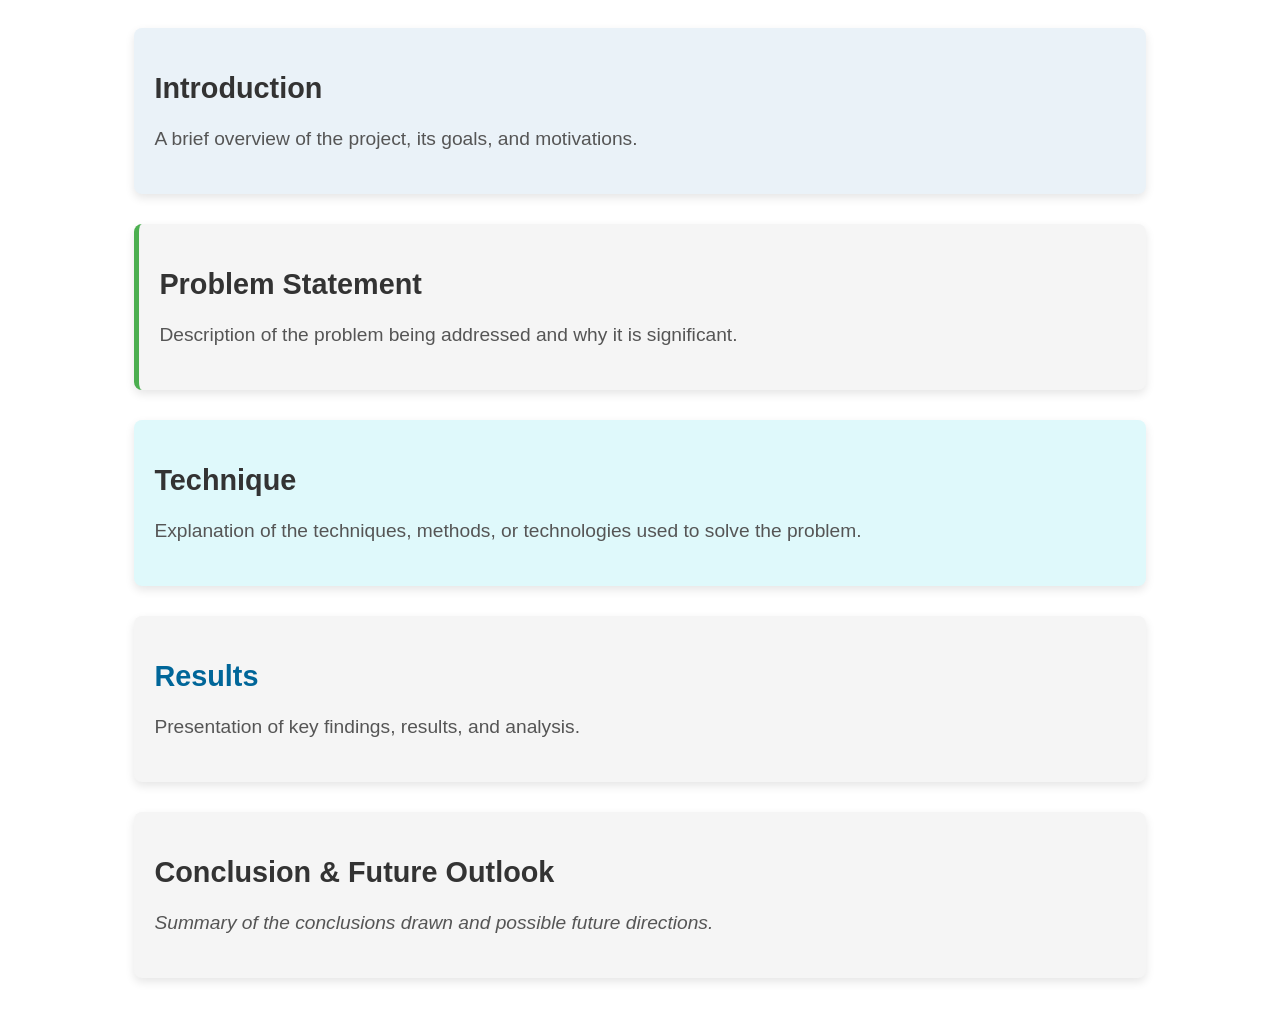
<file: c.html>
<!DOCTYPE html>
<html lang="en">
<head>
    <meta charset="UTF-8">
    <meta name="viewport" content="width=device-width, initial-scale=1.0">
    <link rel="stylesheet" href="project-layout1.css">
    <title>Project Page - Layout 1</title>
</head>
<body>
    <div class="project-container">
        <section class="intro">
            <h2>Introduction</h2>
            <p>A brief overview of the project, its goals, and motivations.</p>
        </section>

        <section class="problem-statement">
            <h2>Problem Statement</h2>
            <p>Description of the problem being addressed and why it is significant.</p>
        </section>

        <section class="technique">
            <h2>Technique</h2>
            <p>Explanation of the techniques, methods, or technologies used to solve the problem.</p>
        </section>

        <section class="results">
            <h2>Results</h2>
            <p>Presentation of key findings, results, and analysis.</p>
        </section>

        <section class="conclusion">
            <h2>Conclusion & Future Outlook</h2>
            <p>Summary of the conclusions drawn and possible future directions.</p>
        </section>
    </div>
</body>
</html>
</file>
<file: project-layout1.css>
/* General Container Style */
.project-container {
    width: 80%;
    margin: 0 auto;
    padding: 20px;
    font-family: 'Arial', sans-serif;
}

/* Section Styling */
section {
    background-color: #f5f5f5;
    margin-bottom: 30px;
    padding: 20px;
    border-radius: 8px;
    box-shadow: 0 4px 10px rgba(0, 0, 0, 0.1);
}

/* Header Styling */
section h2 {
    font-size: 1.8em;
    color: #333;
    margin-bottom: 10px;
    text-align: left;
}

/* Paragraph Styling */
section p {
    font-size: 1.2em;
    line-height: 1.6;
    color: #555;
}

/* Introduction Section with Background */
.intro {
    background-color: #eaf2f8;
}

/* Problem Statement with Border */
.problem-statement {
    border-left: 5px solid #4CAF50;
}

/* Technique Section with Light Accent */
.technique {
    background-color: #dff9fb;
}

/* Results with Bolder Text */
.results h2 {
    font-weight: bold;
    color: #006699;
}

/* Conclusion with Italic Style */
.conclusion p {
    font-style: italic;
}
</file>
